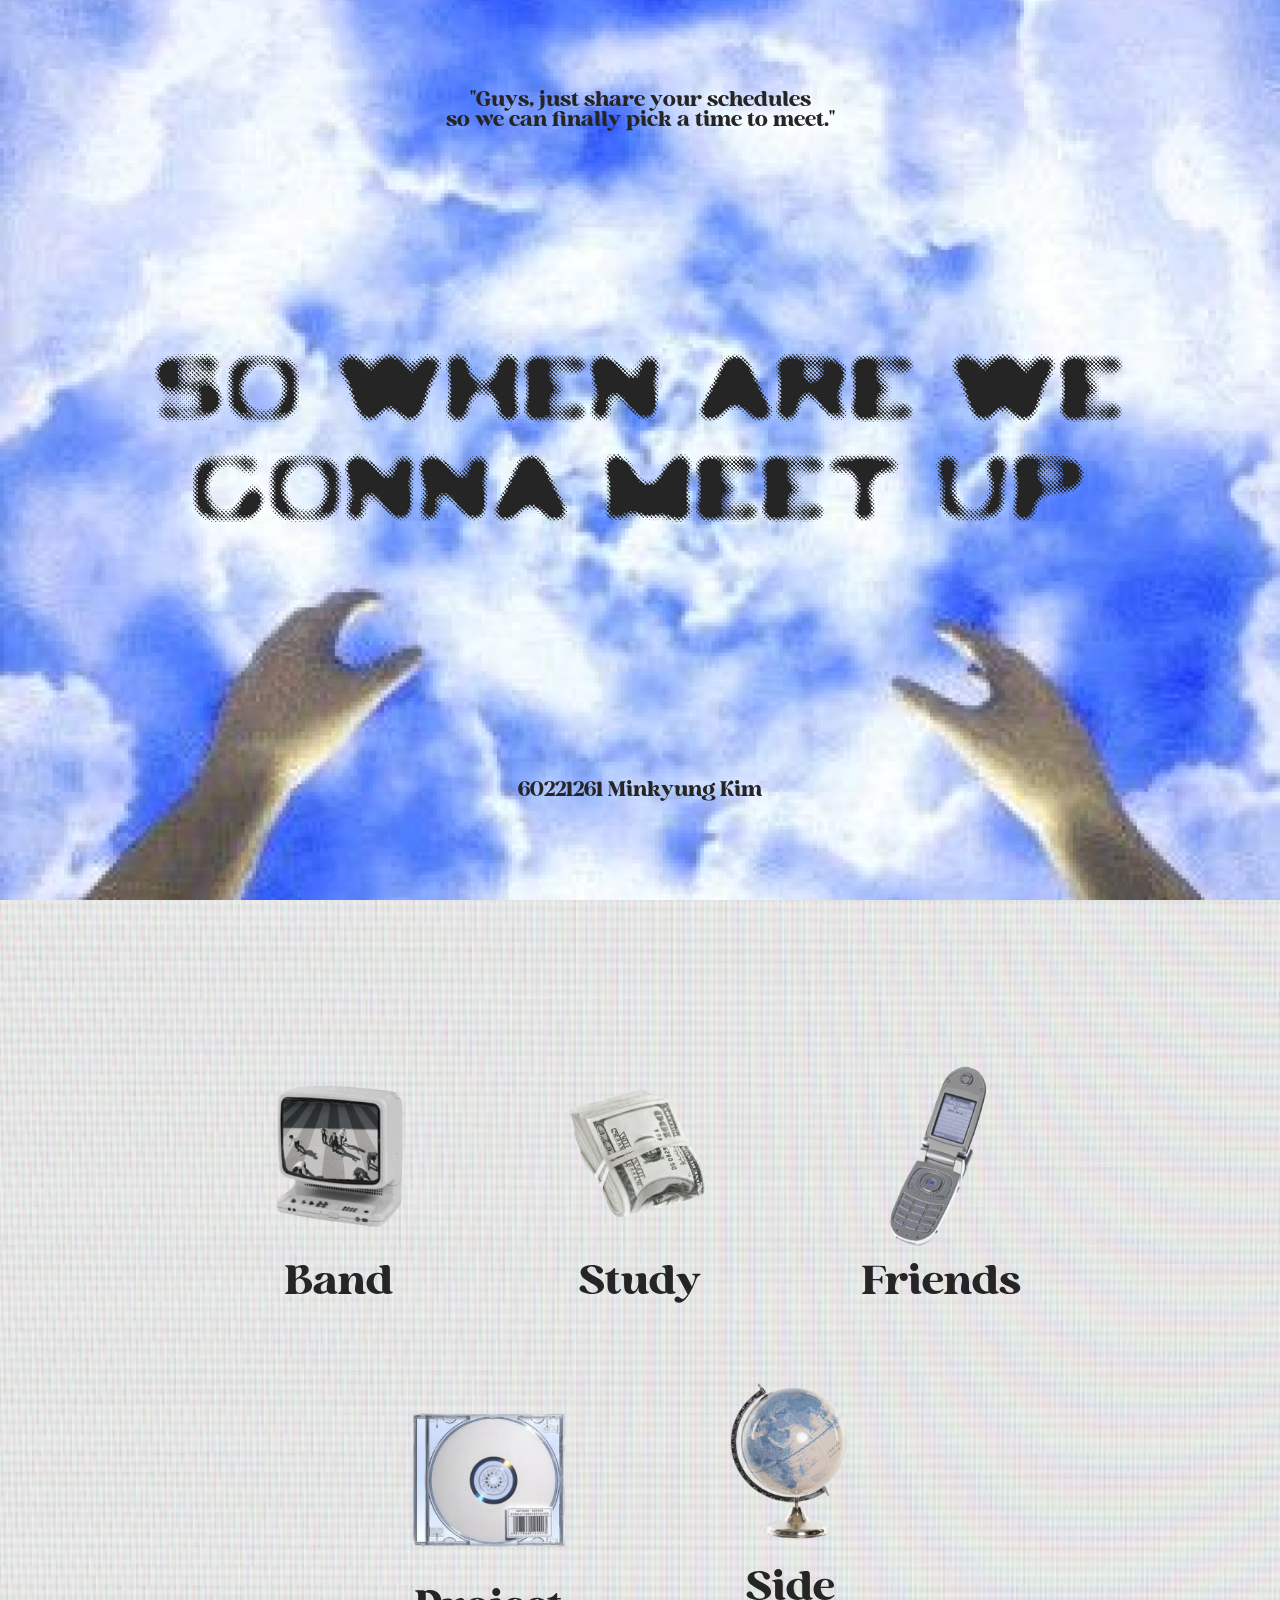
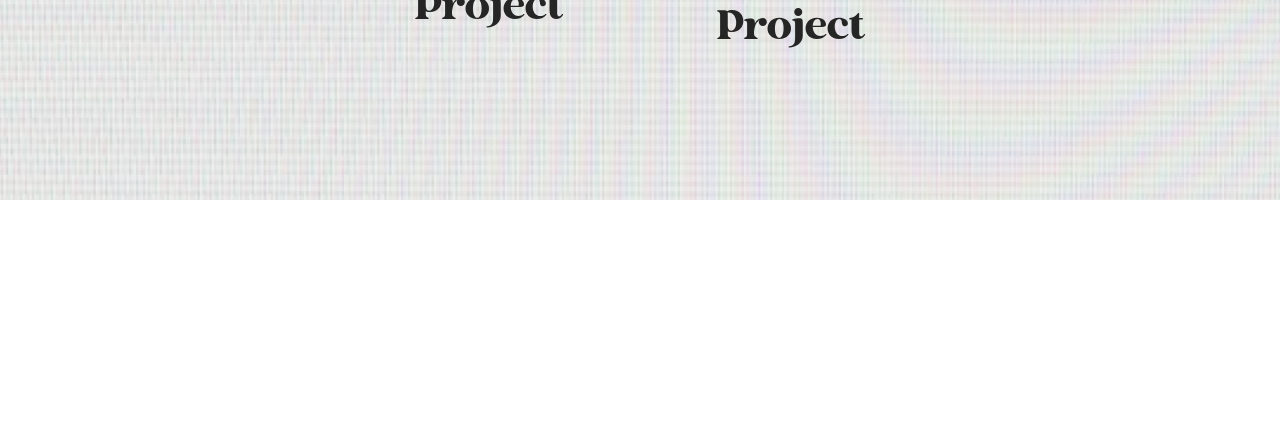
<file: index.html>
<html>
  <head>
    <!-- JQuery Load -->
    <script src="https://code.jquery.com/jquery-3.6.0.min.js"></script>

    <!-- CSS Load -->
    <link rel="stylesheet" href="css/reset.css" />
    <link rel="stylesheet" href="css/style.css" />
    <script src="js/script.js"></script>
  </head>

  <body>
    <!-- 1. 메인 화면 -->
    <div class="main-screen color-black">
      <div class="h2 fixed-top">
        "Guys, just share your schedules<br />so we can finally pick a time to
        meet."
      </div>
      <div class="h1">SO WHEN ARE WE GONNA MEET UP</div>
      <div class="h2 fixed-bottom">60221261 Minkyung Kim</div>
    </div>
    <!-- 2. 메뉴 화면 -->
    <div class="menu-screen color-black">
      <div class="h2 fixed-top">
        "Guys, just share your schedules<br />so we can finally pick a time to
        meet."
      </div>
      <div class="menu">
        <div class="menu-item" id="band">
          <img src="img/icon_folder1.png" alt="Folder1" class="menu-icon" />
          <span class="menu-text">Band</span>
        </div>
        <div class="menu-item" id="study">
          <img src="img/icon_folder2.png" alt="Folder2" class="menu-icon" />
          <span class="menu-text">Study</span>
        </div>
        <div class="menu-item" id="friends">
          <img src="img/icon_folder3.png" alt="Folder3" class="menu-icon" />
          <span class="menu-text">Friends</span>
        </div>
        <div class="menu-item" id="project">
          <img src="img/icon_folder4.png" alt="Folder4" class="menu-icon" />
          <span class="menu-text">Project</span>
        </div>
        <div class="menu-item" id="side-project">
          <img src="img/icon_folder5.png" alt="Folder5" class="menu-icon" />
          <span class="menu-text">Side Project</span>
        </div>
      </div>
      <div class="h2 fixed-bottom">60221261 Minkyung Kim</div>
    </div>
  </body>
</html>
</file>
<file: css/style.css>
@font-face {
  font-family: "Holen";
  src: url("../font/Holen\ Vintage.otf") format("opentype");
}
@font-face {
  font-family: "LED";
  src: url("../font/LEDLIGHT.otf") format("opentype");
}

* {
  margin: 0;
  padding: 0;
  box-sizing: border-box;
}

.color-black {
  color: #252525;
}

body,
html {
  height: 150%;
  overflow-x: hidden;
}

.main-screen {
  position: relative;
  width: 100%;
  height: 100vh; /* 화면 높이만큼 차지 */
  background: url("../img/bg_splash.png") no-repeat center center/cover;
  display: flex;
  flex-direction: column;
  justify-content: center;
  align-items: center;
  text-align: center;
  z-index: 10;
  opacity: 1;
  transition: opacity 1s ease-in-out;
}

.h1 {
  font-size: 100px;
  margin-bottom: 10px;
  font-family: "LED";
}

.h2 {
  font-family: "Holen";
  font-size: 20px;
  margin-bottom: 10px;
}

/* 위쪽에 고정된 h2 */
.fixed-top {
  position: fixed;
  top: 10%;
}

/* 아래쪽에 고정된 h2 */
.fixed-bottom {
  position: fixed;
  bottom: 10%;
}

.menu-screen {
  position: fixed;
  width: 100%;
  height: 100vh;
  background: url("../img/bg_vhs.png") no-repeat center center/cover;
  display: flex;
  justify-content: center;
  align-items: center;
  transition: top 1s ease-in-out;
  text-align: center;
}

.menu {
  display: flex;
  flex-wrap: wrap;
  justify-content: center;
  align-items: center;
  max-width: 80%;
  margin: 0 auto;
}

.menu-item {
  display: flex;
  flex-direction: column;
  align-items: center;
  margin: 10px;
  padding: 20px;
  width: 300px;
  cursor: pointer;
  transition: color 0.3s;
}

.menu-item img {
  width: 200px;
  height: auto;
  margin-bottom: 7px;
}

.menu-item span {
  font-family: "Holen";
  text-align: center;
  font-size: 39px;
}

.menu-item:hover {
  color: #e30000;
}

.menu-item:nth-child(1),
.menu-item:nth-child(2),
.menu-item:nth-child(3) {
  flex-basis: calc(100% / 3 - 60px);
}

.menu-item:nth-child(4),
.menu-item:nth-child(5) {
  flex-basis: calc(100% / 3 - 60px);
}
</file>
